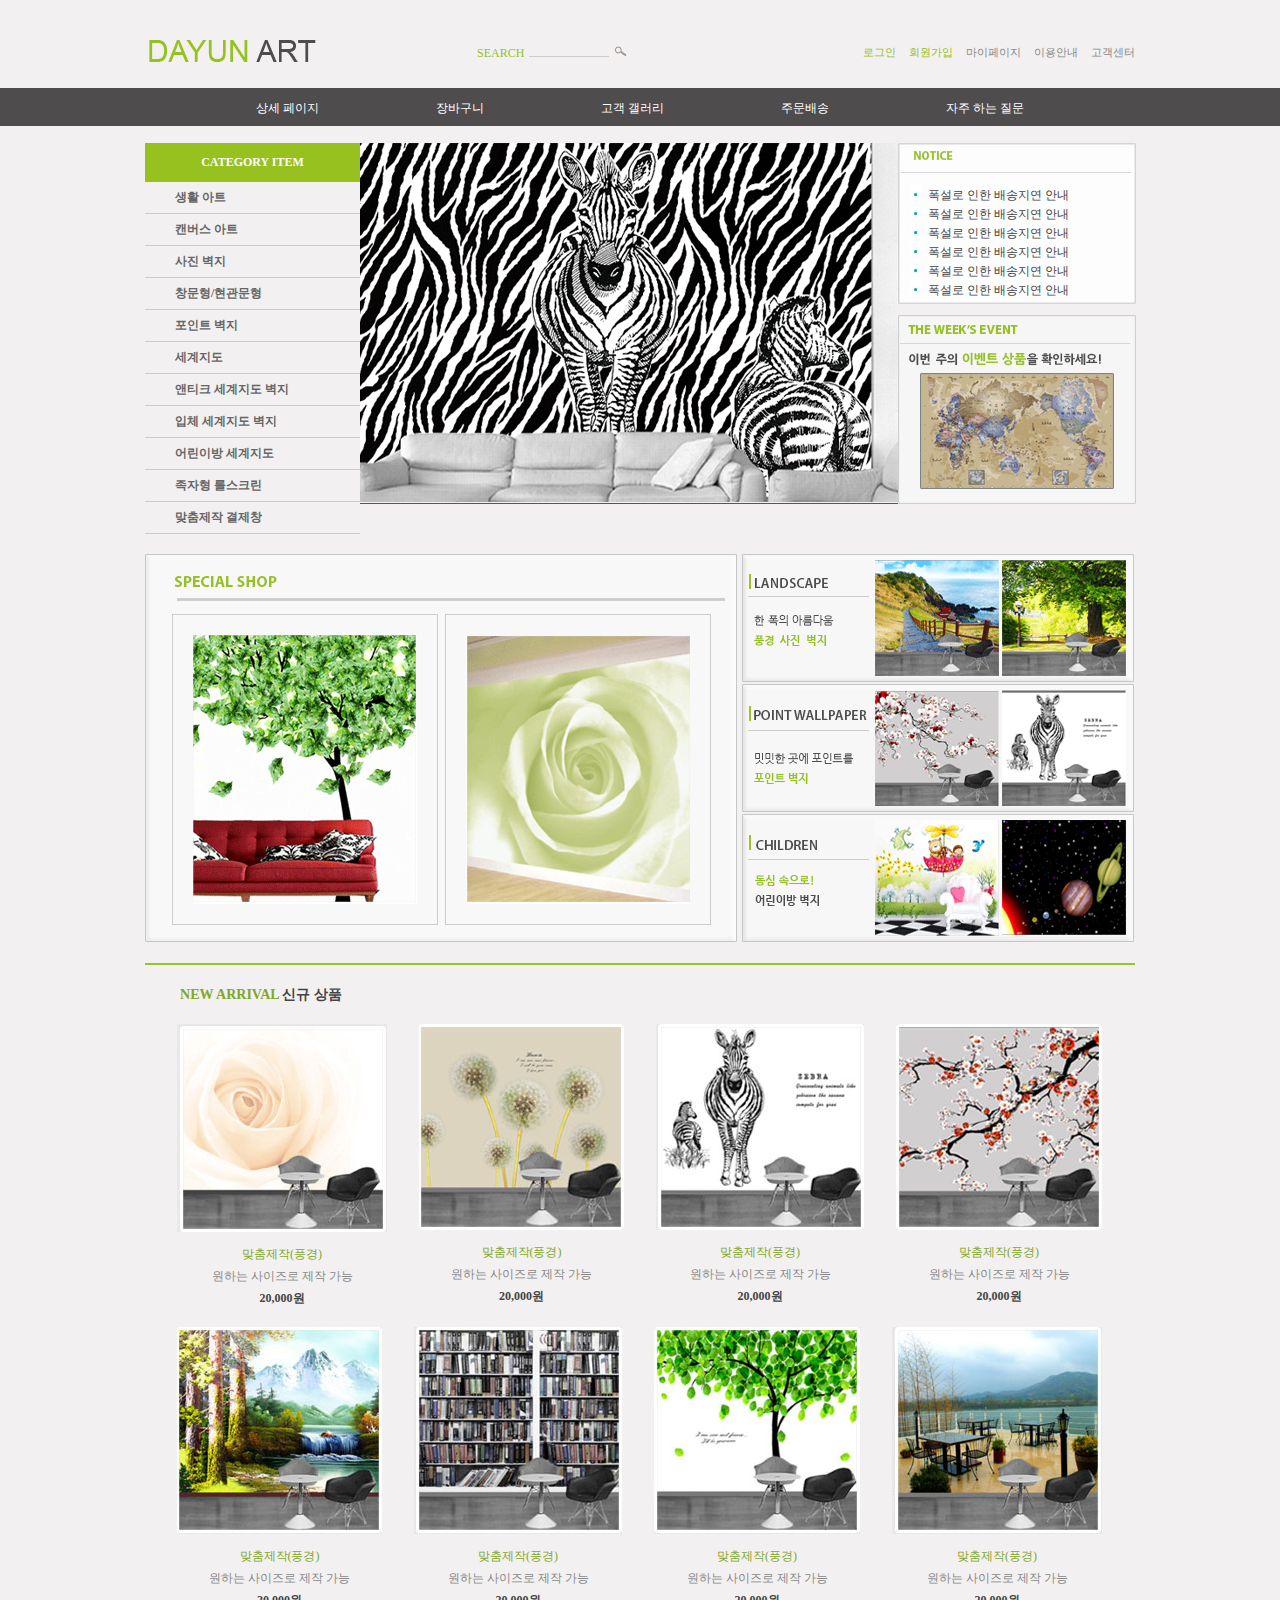
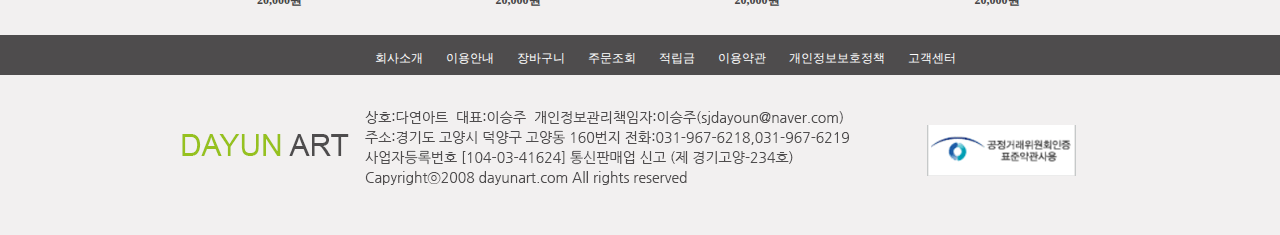
<file: index11.html>
﻿<!DOCTYPE html>
<html>
<head> 
<meta charset="utf-8">
<title>다연아트 홈페이지^^</title>
<link rel="stylesheet" type="text/css" href="css/common.css">
<link rel="stylesheet" type="text/css" href="css/main.css">
</head>
<body>
<header>
  <section id="top">
    <a id="logo" href="index.html"><img src="img/logo.gif"></a>
    <div id="search"> 
      <div id="search_title">SEARCH</div>
      <div id="search_form"><input type="text"></div>
      <div id="search_button"><img src="img/btn_search.gif"></div>
    </div>
    <nav id="top_menu">
      <ul>
        <li class="green"><a href="#">로그인</a></li>
        <li class="green"><a href="#">회원가입</a></li>
        <li><a href="#">마이페이지</a></li>
        <li><a href="#">이용안내</a></li>
        <li><a href="#">고객센터</a></li>
      </ul>
    </nav> <!-- top_menu -->
    <div class="clear"></div>
  </section> <!-- section top -->
  <nav id="main_menu">
    <ul>
      <li><a href="detail.html">상세 페이지 </a></li>
      <li><a href="cart.html">장바구니</a></li>
      <li><a href="#">고객 갤러리 </a></li>
      <li><a href="#">주문배송</a></li>
      <li><a href="#">자주 하는 질문 </a></li>
    </ul>
  </nav>
</header>
<section id="main">
  <section id="cat1">
    <div id="cat_title">
      CATEGORY ITEM
    </div>
    <ul>
      <li>생활 아트</li>
      <li>캔버스 아트</li>
      <li>사진 벽지</li>
      <li>창문형/현관문형</li>
      <li>포인트 벽지</li>
      <li>세계지도</li>
      <li>앤티크 세계지도 벽지</li>
      <li>입체 세계지도 벽지</li>
      <li>어린이방 세계지도</li>
      <li>족자형 롤스크린</li>
      <li>맞춤제작 결제창</li>
    </ul>
  </section> <!-- section cat1 -->
  <section id="cat2">
    <img src="img/main_img.gif">
  </section> <!-- section cat2 -->
  <section id="cat3">
    <div id="latest_notice">
      <ul>
        <li> 폭설로 인한 배송지연 안내 </li>
        <li> 폭설로 인한 배송지연 안내 </li>
        <li> 폭설로 인한 배송지연 안내 </li>
        <li> 폭설로 인한 배송지연 안내 </li>
        <li> 폭설로 인한 배송지연 안내 </li>
        <li> 폭설로 인한 배송지연 안내 </li>
      </ul>
    </div>
    <div id="week_event">
      <img src="img/week_event_img.gif">
    </div>
  </section> <!-- section cat3 -->

  <div class="clear"></div>

  <section id="special_shop">
    <ul>
      <li><img src="img/special_img1.gif"></li>
      <li><img src="img/special_img2.gif"></li>
    </ul>
  </section> <!-- section special_shop -->
  <section id="special_banner">
    <div id="banner1">
      <ul>
        <li><img src="img/landscape_img1.gif"></li>
        <li><img src="img/landscape_img2.gif"></li>
      </ul>
    </div>
    <div id="banner2">
      <ul>
        <li><img src="img/point_wallpaper_img1.gif"></li>
        <li><img src="img/point_wallpaper_img2.gif"></li>
      </ul>
    </div>
    <div id="banner3">
      <ul>
        <li><img src="img/children_img1.gif"></li>
        <li><img src="img/children_img2.gif"></li>
      </ul>
    </div>
  </section> <!-- section special_banner -->

  <div class="clear"></div>

  <section id="new">
    <h3><span>NEW ARRIVAL</span> 신규 상품 </h3>
    <div class="item">
      <ul>
        <li><img src="img/new_01.jpg"></li>
        <li class="subject">맞춤제작(풍경)</li>
        <li class="comment">원하는 사이즈로 제작 가능</li>
        <li class="price">20,000원</li>
      </ul>
    </div>
    <div class="item">
      <ul>
        <li><img src="img/new_02.jpg"></li>
        <li class="subject">맞춤제작(풍경)</li>
        <li class="comment">원하는 사이즈로 제작 가능</li>
        <li class="price">20,000원</li>
      </ul>
    </div>
    <div class="item">
      <ul>
        <li><img src="img/new_03.jpg"></li>
        <li class="subject">맞춤제작(풍경)</li>
        <li class="comment">원하는 사이즈로 제작 가능</li>
        <li class="price">20,000원</li>
      </ul>
    </div>
    <div class="item">
      <ul>
        <li><img src="img/new_04.jpg"></li>
        <li class="subject">맞춤제작(풍경)</li>
        <li class="comment">원하는 사이즈로 제작 가능</li>
        <li class="price">20,000원</li>
      </ul>
    </div>
    <div class="clear"></div>
    <div class="item">
      <ul>
        <li><img src="img/new_05.jpg"></li>
        <li class="subject">맞춤제작(풍경)</li>
        <li class="comment">원하는 사이즈로 제작 가능</li>
        <li class="price">20,000원</li>
      </ul>
    </div>
    <div class="item">
      <ul>
        <li><img src="img/new_06.jpg"></li>
        <li class="subject">맞춤제작(풍경)</li>
        <li class="comment">원하는 사이즈로 제작 가능</li>
        <li class="price">20,000원</li>
      </ul>
    </div>
    <div class="item">
      <ul>
        <li><img src="img/new_07.jpg"></li>
        <li class="subject">맞춤제작(풍경)</li>
        <li class="comment">원하는 사이즈로 제작 가능</li>
        <li class="price">20,000원</li>
      </ul>
    </div>
    <div class="item">
      <ul>
        <li><img src="img/new_08.jpg"></li>
        <li class="subject">맞춤제작(풍경)</li>
        <li class="comment">원하는 사이즈로 제작 가능</li>
        <li class="price">20,000원</li>
      </ul>
    </div>
  </section> <!-- section new -->

  <div class="clear"></div>

</section> <!-- section main -->

<footer>
  <section id="footer_menu_box">
    <nav id="footer_menu">
      <ul>
        <li><a href="#">회사소개</a></li>
        <li><a href="#">이용안내</a></li>
        <li><a href="#">장바구니</a></li>
        <li><a href="#">주문조회</a></li>
        <li><a href="#">적립금</a></li>
        <li><a href="#">이용약관</a></li>
        <li><a href="#">개인정보보호정책</a></li>
        <li><a href="#">고객센터</a></li>
      </ul>
    </nav>
  </section> <!-- section footer_menu_box -->
  <section id="footer_box">
    <div id="footer_logo">
      <img src="img/footer_logo.gif">
    </div>
    <div id="address">
      <img src="img/address.gif">
    </div>
    <div id="footer_banner">
      <img src="img/footer_banner_01.gif">
    </div>
  </section> <!-- section footer_box -->
</footer>
</body>
</html>
</file>
<file: css/common.css>
﻿* {
    margin:0;
    padding:0;
}
body {
    font-family:"맑은 고딕", "돋움";
    font-size:12px;
    color:#444444;
    background-color:#f2f0f0;
}
ul {
    list-style-type:none;
}
a:link, a:visited, a:hover, a:active {
    text-decoration:none;
    color:#444444;
}
.clear {
    clear:both;
}
/* ---------- 헤더 ------------- */
header {
    height:128px;
}
header #top {
    width:990px;
    margin:0 auto;
/* border:solid 1px #0000ff; */
}
header #logo {
    float:left;
    margin:30px 0 0 0;
/* border:solid 1px #000000; */
}
/* 검색 */
header #search {
    float:left;
    font-family:"Sans-serif";
    font-size:12px;
    color:#96c11f;
    margin:40px 0 0 150px;
/* border:solid 1px #000000; */
}
header #search #search_title {
    float:left;
    margin-top:6px;
}
header #search #search_form {
    float:left;
}
header #search #search_form input {
    width:80px;
    height:16px;
    border:0;
    background-color:#f2f0f0;
    border-bottom:solid 1px #cccccc;
    margin-left:5px;
}
header #search #search_button {
    float:left;
    margin:3px 0 0 3px;
}
/* 상단 메뉴 */
header #top_menu {
    float:right;	
    margin-top:45px;
/* border:solid 1px #000000; */
}
header #top_menu a:link {
    font-size:11px;
    color:#888888;
}
header #top_menu a:visited {
    font-size:11px;
    color:#888888;
}
header #top_menu a:hover {
    font-size:11px;
    color:#888888;
}
header #top_menu a:active {
    font-size:11px;
    color:#888888;
}
header #top_menu li.green a:link {
    color:#96c11f;
}
header #top_menu li.green a:visited {
    color:#96c11f;
}
header #top_menu li.green a:hover {
    color:#96c11f;
}
header #top_menu li.green a:active {
    color:#96c11f;
}
header #top_menu li {
    display:inline;
    margin-left:10px;
}
/* 메인 메뉴 */
header #main_menu {
    height:38px;
    margin-top:15px;
    background-color:#4e4c4d;
/* border:solid 1px #0000ff; */
}
header #main_menu ul {
    width:990px;
    margin:auto;
/* border:solid 1px #ff0000; */
    padding-top:12px;
    text-align:center;
}
header #main_menu li {
    display:inline;
    margin:0 57px;
}
header #main_menu a:link {
    color:#ffffff;
}
header #main_menu a:visited {
    color:#ffffff;
}
header #main_menu a:hover {
    color:#ffffff;
}
header #main_menu a:active {
    color:#ffffff;
}
/* ------------- 푸터 ----------------- */
footer {
    height:200px;
    margin-top:20px;
}
footer #footer_menu_box {
    height:40px;
    background-color:#4e4c4d;
}
footer #footer_menu {
    width:990px;
    margin:0 auto;
    padding-top:15px;
}
footer #footer_menu ul {
    margin-left:210px;
}
footer #footer_menu li {
    display:inline;
    margin-left:20px;
}
footer #footer_menu a:link {
    color:#ffffff;
}
footer #footer_menu a:hover {
    color:#ffffff;
}
footer #footer_menu a:visited {
    color:#ffffff;
}
footer #footer_menu a:active {
    color:#ffffff;
}
footer #footer_box {
    width:990px;
    margin:auto;
}
footer #footer_box div {
    float:left;
}
footer #footer_box #footer_logo {
    margin:50px 0 0 30px;
}
footer #footer_box #address {
    margin:25px 0 0 10px;
}
footer #footer_box #footer_banner {
    margin:50px 0 0 70px;
}
</file>
<file: css/main.css>
﻿/* 메인 콘텐츠 */
section#main {
    width:990px;
    margin:auto;
}
/* 좌측 카테고리 + 메인 이미지 + 공지사항/주간 이벤트 */
section#cat1 {
    width:215px;
    float:left;
    margin-top:15px;
    font-weight:bold;
}
section#cat1 #cat_title {
    padding:12px;
    background-color:#96c11f;
    color:#ffffff;
    text-align:center;
}
section#cat1 li {
    color:#666666;
    padding:7px 0 7px 30px;
    border-bottom:solid 1px #cccccc;
}
section#cat2 {
    float:left;
    margin-top:15px;
}
section#cat3 {
    width:236px;
    float:left;
    margin-top:15px;
}
section#cat3 #latest_notice {
    width:239px;
    height:161px;
    background-image:url("../img/latest_notice.gif");
    background-repeat:no-repeat;
}
section#cat3 #latest_notice ul {
    padding:42px 0 0 30px;
    list-style-image:url("../img/blue_dot.gif");
}
section#cat3 #week_event {
    width:239px;
    height:191px;
    margin-top:11px;
    background-image:url("../img/week_event.gif");
    background-repeat:no-repeat;
}
section#cat3 #week_event img {
    margin:58px 0 0 22px;
}
/* 스페셜 숍 (special shop) */
section#special_shop {
    width:592px;
    height:389px;
    margin-top:20px;
    float:left;
    background-image:url("../img/special_shop.gif");
    background-repeat:no-repeat;
}
section#special_shop ul {
    margin:60px 0 0 25px;
}
section#special_shop li {
    display:inline;
    margin:0 2px;
}
section#special_shop img {
    padding:20px;
    border: solid 1px #cccccc;
}
section#special_banner {
    float:left;
    margin:19px 0 0 5px;
}
section#special_banner div {
    width:392px;
    height:129px;
    margin-top:1px;
}
/* 스페셜 숍  우측의 배너 3개 */
section#special_banner #banner1 {
    background-image:url("../img/landscape.gif");
    background-repeat:no-repeat;
}
section#special_banner #banner2 {
    background-image:url("../img/point_wallpaper.gif");
    background-repeat:no-repeat;
}
section#special_banner #banner3 {
    background-image:url("../img/children.gif");
    background-repeat:no-repeat;
}
section#special_banner ul {
    padding:6px 0 0 132px;
}
section#special_banner li {
    display:inline;
}
/* 신규 상품 */
section#new {
    height:650px;
    margin-top:20px;
    border-top:solid 2px #9bc32a;
}
section#new h3 {
    margin:20px 0 0 35px;
}
section#new h3 span{
    color:#80a727;
}
section#new .item{
    float:left;
    text-align:center;
    margin:20px 0 0 32px;
}
section#new .item .subject{
    margin-top:10px;
    color:#80a727;
}
section#new .item .comment{
    margin-top:5px;
    color:#888888;
}
section#new .item .price{
    margin-top:5px;
    font-weight:bold;
}
</file>
